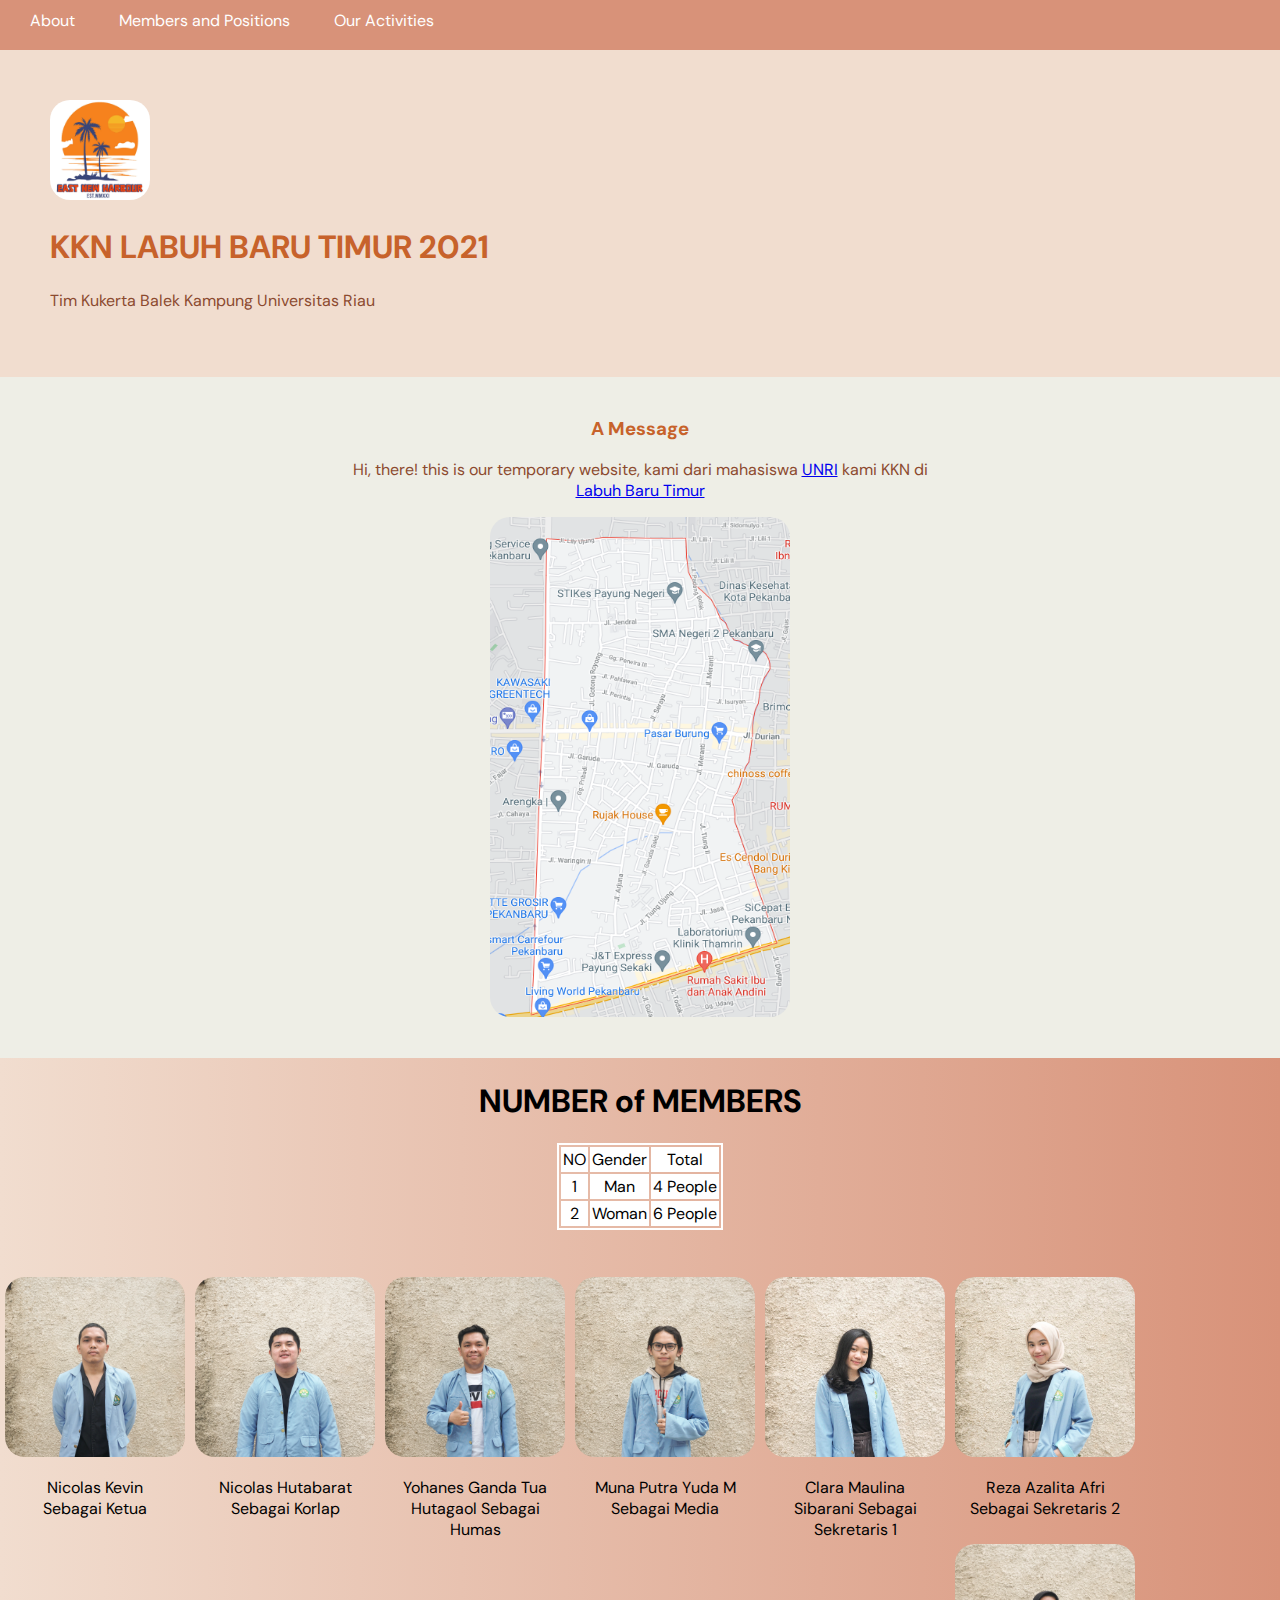
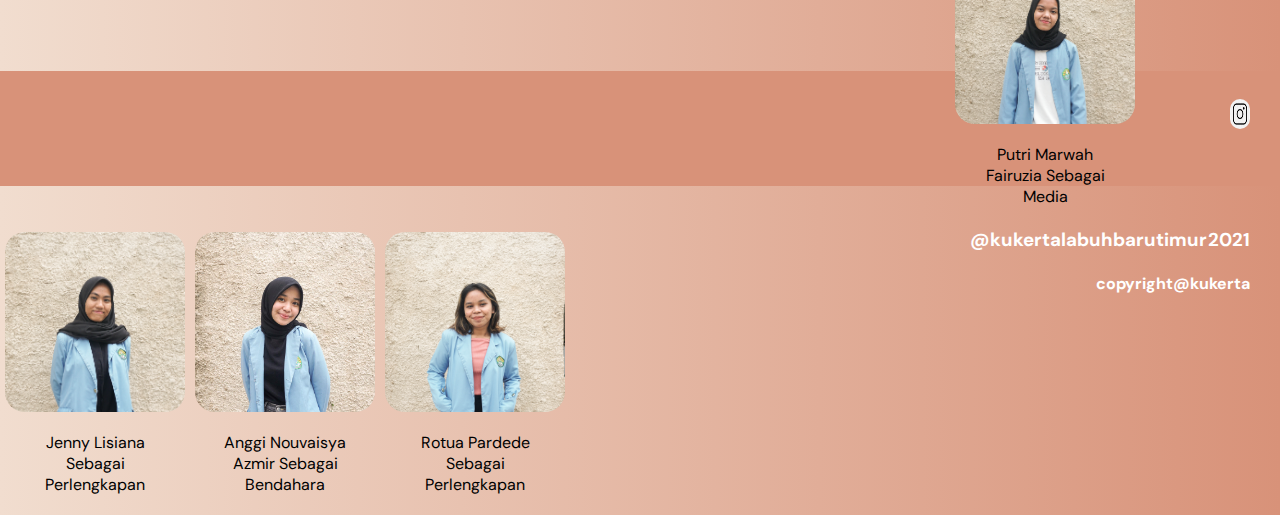
<file: index.html>
<!DOCTYPE html>
<html>
    <head>
        <title> KUKERTA </title>
		<link rel="shortcut icon" type="img/png" href="https://i1.wp.com/mpb.fkip.unri.ac.id/wp-content/uploads/2016/09/LOGO-UR-TERBARU-1016x1024.png">
        <link href="style.css" rel="stylesheet">
        <link href="https://fonts.googleapis.com/css2?family=DM+Sans:wght@400;700&display=swap" rel="stylesheet">
    </head>
    <body>
        <div id="navbar">
            <ul>
                <li><a href="#about">About</a></li>
                <li><a href="#footer">Members and Positions </a></li>
                <li><a href="kakulator.html">Our Activities</a></li>
            </ul>
        </div>
        <div id="about">
            <img src="gambar/photo.png">
            <h1>KKN LABUH BARU TIMUR 2021</h1>
            <p>Tim Kukerta Balek Kampung Universitas Riau</p>
        </div>
        <div class="center">
            <h3> A Message </h3>
            <div class="message"> 
                <p>
                    Hi, there! this is our temporary website, kami dari mahasiswa <a href="https://unri.ac.id/" target="_blank">UNRI</a>
					kami KKN di <a href="https://id.wikipedia.org/wiki/Labuh_Baru_Timur,_Payung_Sekaki,_Pekanbaru" target="_blank">Labuh Baru Timur</a>
                </p>
                <p><center><img src="gambar/lbt.PNG"
                    style="width:300px;height:500px;">
                </center>
                </p>
            </div>
        </div> 
        <h1><center>NUMBER of MEMBERS</center></h1>
<center>
	<table border = "2" bordercolor = "white">
	<tr align="center" bgcolor = "white" width = "20">
		<td> NO</td>
		<td> Gender </td>
		<td> Total </td>
	</tr>
	<tr align="center" bgcolor = "white" width = "20">
		<td> 1 </td>
		<td> Man </td>
		<td> 4 People </td>
	</tr>
	<tr align="center" bgcolor= "white" width = "20">
		<td> 2 </td>
		<td> Woman </td>
		<td> 6 People </td>
	</tr>
	</table>
	<br><br>
</center>
<div class="gallery">
    <a target="_blank" href="https://www.instagram.com/okinkvn/?hl=id">
      <img src="gambar/a.jpg" alt="ketua" width="600" height="400">
    </a>
    <div class="desc">Nicolas Kevin Sebagai Ketua
    </div>
  </div>
  
  <div class="gallery">
    <a target="_blank" href="https://www.instagram.com/nicolashutabaratt/?hl=id">
      <img src="gambar/b.jpg" alt="Korlap" width="600" height="400">
    </a>
    <div class="desc">Nicolas Hutabarat Sebagai Korlap</div>
  </div>
  
  <div class="gallery">
    <a target="_blank" href="https://www.instagram.com/yohanesshutagaoll/?hl=id">
      <img src="gambar/c.jpg" alt="Humas" width="600" height="400">
    </a>
    <div class="desc">Yohanes Ganda Tua Hutagaol Sebagai Humas</div>
  </div>
  
  <div class="gallery">
    <a target="_blank" href="https://www.instagram.com/_mizoi/?hl=id">
      <img src="gambar/d.jpg" alt="Media" width="600" height="400">
    </a>
    <div class="desc">Muna Putra Yuda M Sebagai Media</div>
  </div>

  <div class="gallery">
    <a target="_blank" href="https://www.instagram.com/claramaulinaas/?hl=id">
      <img src="gambar/e.jpg" alt="Sekretaris 1" width="600" height="400">
    </a>
    <div class="desc">Clara Maulina Sibarani Sebagai Sekretaris 1</div>
  </div>

  <div class="gallery">
    <a target="_blank" href="https://www.instagram.com/rezaazalita/?hl=id">
      <img src="gambar/f.jpg" alt="Sekretaris 2" width="600" height="400">
    </a>
    <div class="desc">Reza Azalita Afri Sebagai Sekretaris 2</div>
  </div>

  <div class="gallery">
    <a target="_blank" href="https://www.instagram.com/zhea.f/?hl=id">
      <img src="gambar/g.jpg" alt="Media" width="600" height="400">
    </a>
    <div class="desc">Putri Marwah Fairuzia Sebagai Media</div>
  </div>

  <div class="gallery">
    <a target="_blank" href="https://www.instagram.com/jennylisiana/?hl=id">
      <img src="gambar/h.jpg" alt="Perlengkapan" width="600" height="400">
    </a>
    <div class="desc">Jenny Lisiana Sebagai Perlengkapan</div>
  </div>

  <div class="gallery">
    <a target="_blank" href="https://www.instagram.com/angginvsyaa/?hl=id">
      <img src="gambar/i.jpeg" alt="Bendahara" width="600" height="400">
    </a>
    <div class="desc">Anggi Nouvaisya Azmir Sebagai Bendahara</div>
  </div>

  <div class="gallery">
    <a target="_blank" href="https://www.instagram.com/rotuapardede_/?hl=id">
      <img src="gambar/j.jpg" alt="Perlengkapan" width="600" height="400">
    </a>
    <div class="desc">Rotua Pardede Sebagai Perlengkapan</div>
  </div>

<br><br><br><br><br><br><br><br><br><br><br><br><br><br><br><br><br><br><br>
        <div id="footer">
            <h3><a><p><img src="gambar/ig.png" style="width:20px;height:30px;" align="middle"> @kukertalabuhbarutimur2021</p></a></h3>
            <h4> copyright@kukerta </h4>
        </div>
        <script src="sticky.js"></script>
    </body>
</html>
</file>
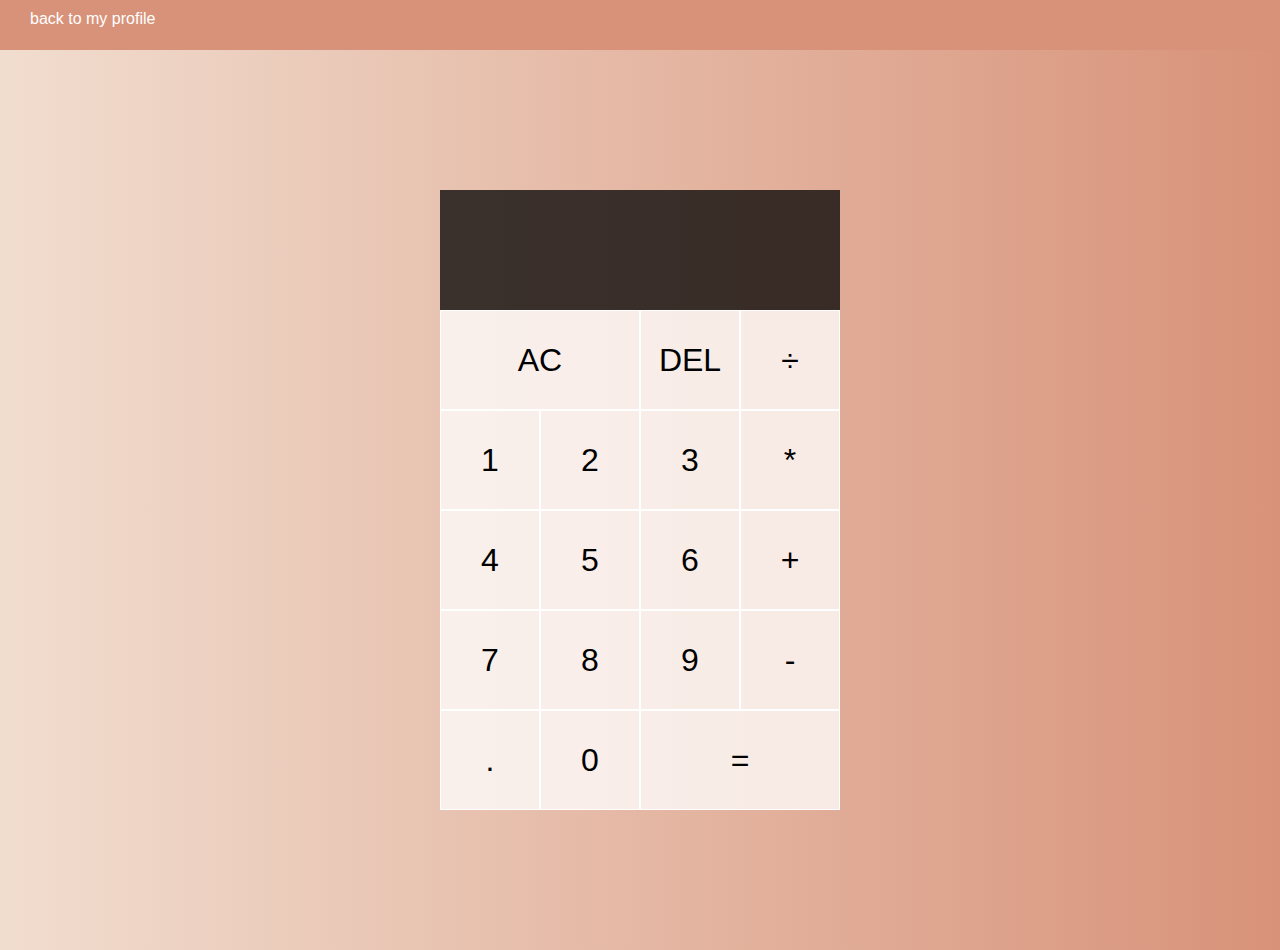
<file: kakulator.html>
<!DOCTYPE html>
<html lang="en">
<head>
  <link rel="shortcut icon" type="img/png" href="https://i1.wp.com/mpb.fkip.unri.ac.id/wp-content/uploads/2016/09/LOGO-UR-TERBARU-1016x1024.png">
  <meta charset="UTF-8">
  <meta name="viewport" content="width=device-width, initial-scale=1.0">
  <meta http-equiv="X-UA-Compatible" content="ie=edge">
  <title>Calculator</title>
  <link href="style.css" rel="stylesheet">
  <script src="script.js" defer></script>
</head>
<body>  
  <div id="navbar">
    <ul>
        <li><a href="index.html">back to my profile</a></li>
    </ul>
</div>
  <div class="calculator-grid">
    <div class="output">
      <div data-previous-operand class="previous-operand"></div>
      <div data-current-operand class="current-operand"></div>
    </div>
    <button data-all-clear class="span-two">AC</button>
    <button data-delete>DEL</button>
    <button data-operation>÷</button>
    <button data-number>1</button>
    <button data-number>2</button>
    <button data-number>3</button>
    <button data-operation>*</button>
    <button data-number>4</button>
    <button data-number>5</button>
    <button data-number>6</button>
    <button data-operation>+</button>
    <button data-number>7</button>
    <button data-number>8</button>
    <button data-number>9</button>
    <button data-operation>-</button>
    <button data-number>.</button>
    <button data-number>0</button>
    <button data-equals class="span-two">=</button>
  </div>
</body>
</html>
</file>
<file: style.css>
/* filename: style.css
this is the css file for index.html file
Muna Putra Yuda M
1903155332 */

/*adds a sticky navigation bar*/
#navbar {
    height: 30px;
    background-color: #d89279;
    padding: 10px;
}
/* this segment consists of the author's name and photo*/
#about {
    margin: auto;
    background-color: #F1DDCF;
    padding: 50px;
    text-align: left;
    color: #8C4A2F;
}

#about h1 {
    color: #C7622B;
}

div.gallery {
  margin: 5px;
  float: left;
  width: 180px;
}

div.gallery:hover {
  border: 1px solid #777;
}

div.gallery img {
  width: 100%;
  height: auto;
}

div.desc {
  padding: 15px;
  text-align: center;
}

/* adds footer on web page */
#footer {
    background-color: #d89279;
    color: white;
    text-align: right;
    height: 90px;
    padding-top: 5px;
    padding-right: 30px;
    padding-bottom: 20px;
}
body {
    font-family: 'DM Sans', sans-serif;
    margin: 0;
}
img {
    border-radius: 20px;
    width: 100px;
    height: 100px;
}
ul {
    list-style-type: none;
    margin: 0;
    padding: 0;
}
li {
    display: inline;
}
li a {
    padding: 20px; 
    text-decoration: none;
    color: white;
}
li a:hover {
    background-color: white;
    color: #d89279;
}
.center {
    margin: auto;
    background-color: #eeeee6;
    color: #8C4A2F;
    padding: 20px;
    text-align: center;
}
.center h3 {
    color: #C7622B;
}
.message {
    width: 600px;
    margin: auto;
}
.myimg {
    width: 100px;
    height: 100px;
    object-fit: cover;
    border-radius: 15px;
    float: left;
    margin-right: 10px;
}
/*a sticky class for the navigation bar*/
.sticky {
    position: fixed;
    top: 0;
    width: 100%;
}
.sticky + .content {
    padding-top: 60px;
}
/* kakulator*/
body {
  padding: 0;
  margin: 0;
  background: linear-gradient(to right, #F1DDCF, #d89279);
}
.calculator-grid {
  display: grid;
  justify-content: center;
  align-content: center;
  min-height: 100vh;
  grid-template-columns: repeat(4, 100px);
  grid-template-rows: minmax(120px, auto) repeat(5, 100px);
}

.calculator-grid > button {
  cursor: pointer;
  font-size: 2rem;
  border: 1px solid white;
  outline: none;
  background-color: rgba(255, 255, 255, .75);
}

.calculator-grid > button:hover {
  background-color: rgba(255, 255, 255, .9);
}

.span-two {
  grid-column: span 2;
}

.output {
  grid-column: 1 / -1;
  background-color: rgba(0, 0, 0, .75);
  display: flex;
  align-items: flex-end;
  justify-content: space-around;
  flex-direction: column;
  padding: 10px;
  word-wrap: break-word;
  word-break: break-all;
}

.output .previous-operand {
  color: rgba(255, 255, 255, .75);
  font-size: 1.5rem;
}

.output .current-operand {
  color: white;
  font-size: 2.5rem;
}
</file>
